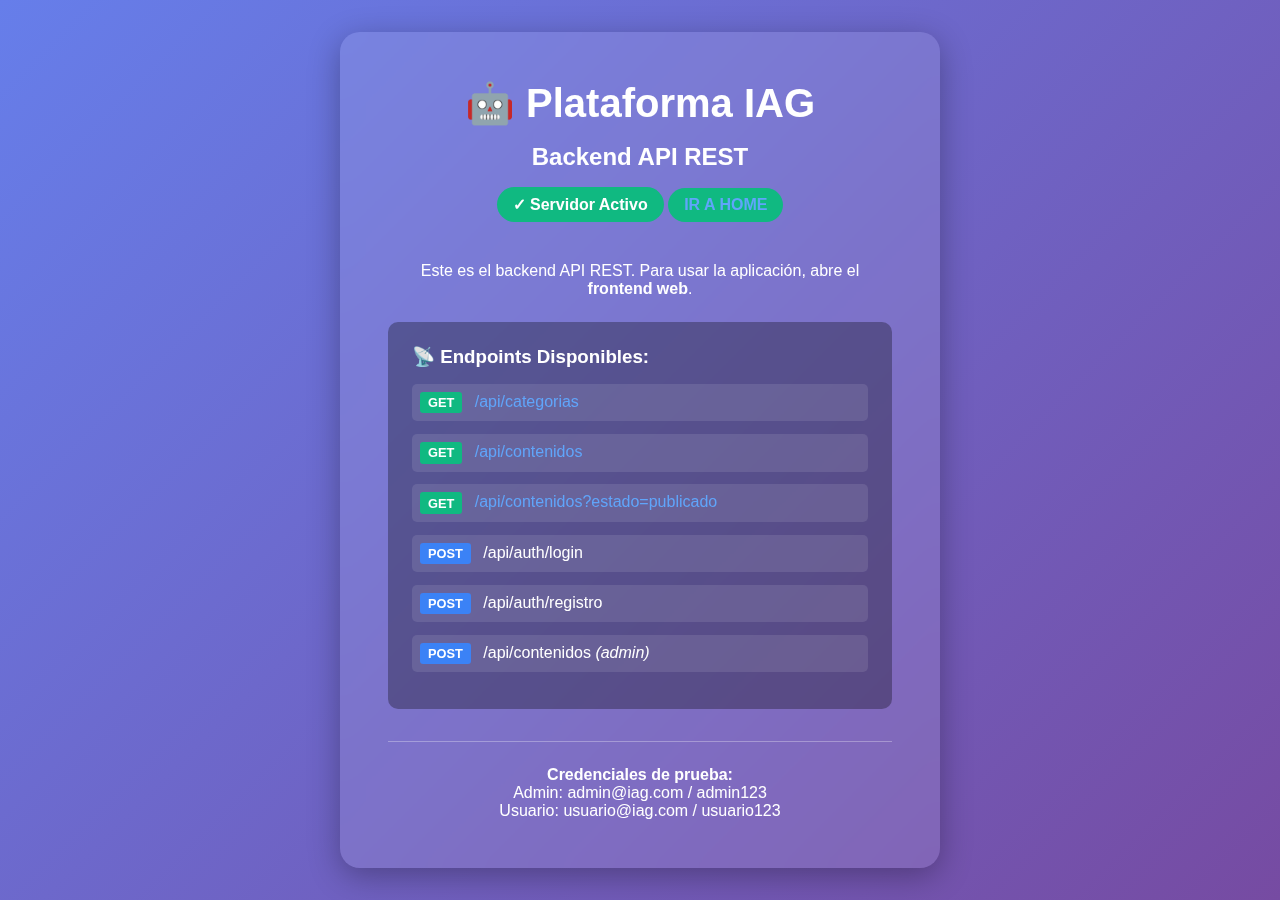
<file: PlataformaIAG-Server/target/plataforma-iag-server/index.html>
<!DOCTYPE html>
<html lang="es">
<head>
    <meta charset="UTF-8">
    <meta name="viewport" content="width=device-width, initial-scale=1.0">
    <title>Plataforma IAG - API Server</title>
    <style>
        * { margin: 0; padding: 0; box-sizing: border-box; }
        body {
            font-family: 'Segoe UI', Tahoma, Geneva, Verdana, sans-serif;
            background: linear-gradient(135deg, #667eea 0%, #764ba2 100%);
            min-height: 100vh;
            display: flex;
            align-items: center;
            justify-content: center;
            color: white;
        }
        .container {
            background: rgba(255, 255, 255, 0.1);
            backdrop-filter: blur(10px);
            padding: 3rem;
            border-radius: 20px;
            box-shadow: 0 8px 32px rgba(0, 0, 0, 0.3);
            max-width: 600px;
            text-align: center;
        }
        h1 { font-size: 2.5rem; margin-bottom: 1rem; }
        .status {
            display: inline-block;
            background: #10b981;
            padding: 0.5rem 1rem;
            border-radius: 50px;
            font-weight: bold;
            margin: 1rem 0;
        }
        .endpoints {
            background: rgba(0, 0, 0, 0.3);
            padding: 1.5rem;
            border-radius: 10px;
            margin: 1.5rem 0;
            text-align: left;
        }
        .endpoint {
            margin: 0.8rem 0;
            padding: 0.5rem;
            background: rgba(255, 255, 255, 0.1);
            border-radius: 5px;
        }
        .method {
            display: inline-block;
            padding: 0.2rem 0.5rem;
            border-radius: 3px;
            font-weight: bold;
            font-size: 0.8rem;
            margin-right: 0.5rem;
        }
        .get { background: #10b981; }
        .post { background: #3b82f6; }
        .put { background: #f59e0b; }
        .delete { background: #ef4444; }
        a {
            color: #60a5fa;
            text-decoration: none;
            word-break: break-all;
        }
        a:hover { text-decoration: underline; }
    </style>
</head>
<body>
    <div class="container">
        <h1>🤖 Plataforma IAG</h1>
        <h2>Backend API REST</h2>
        <div class="status">✓ Servidor Activo</div>
        <a href="./web/" class="status">IR A HOME</a>
        
        <p style="margin: 1.5rem 0;">
            Este es el backend API REST. Para usar la aplicación, abre el <strong>frontend web</strong>.
        </p>

        <div class="endpoints">
            <h3 style="margin-bottom: 1rem;">📡 Endpoints Disponibles:</h3>
            
            <div class="endpoint">
                <span class="method get">GET</span>
                <a href="api/categorias" target="_blank">/api/categorias</a>
            </div>
            
            <div class="endpoint">
                <span class="method get">GET</span>
                <a href="api/contenidos" target="_blank">/api/contenidos</a>
            </div>
            
            <div class="endpoint">
                <span class="method get">GET</span>
                <a href="api/contenidos?estado=publicado" target="_blank">/api/contenidos?estado=publicado</a>
            </div>
            
            <div class="endpoint">
                <span class="method post">POST</span>
                /api/auth/login
            </div>
            
            <div class="endpoint">
                <span class="method post">POST</span>
                /api/auth/registro
            </div>
            
            <div class="endpoint">
                <span class="method post">POST</span>
                /api/contenidos <em>(admin)</em>
            </div>
        </div>

        <div style="margin-top: 2rem; padding-top: 1.5rem; border-top: 1px solid rgba(255,255,255,0.3);">
            <p><strong>Credenciales de prueba:</strong></p>
            <p>Admin: admin@iag.com / admin123</p>
            <p>Usuario: usuario@iag.com / usuario123</p>
        </div>
    </div>
</body>
</html>
</file>
